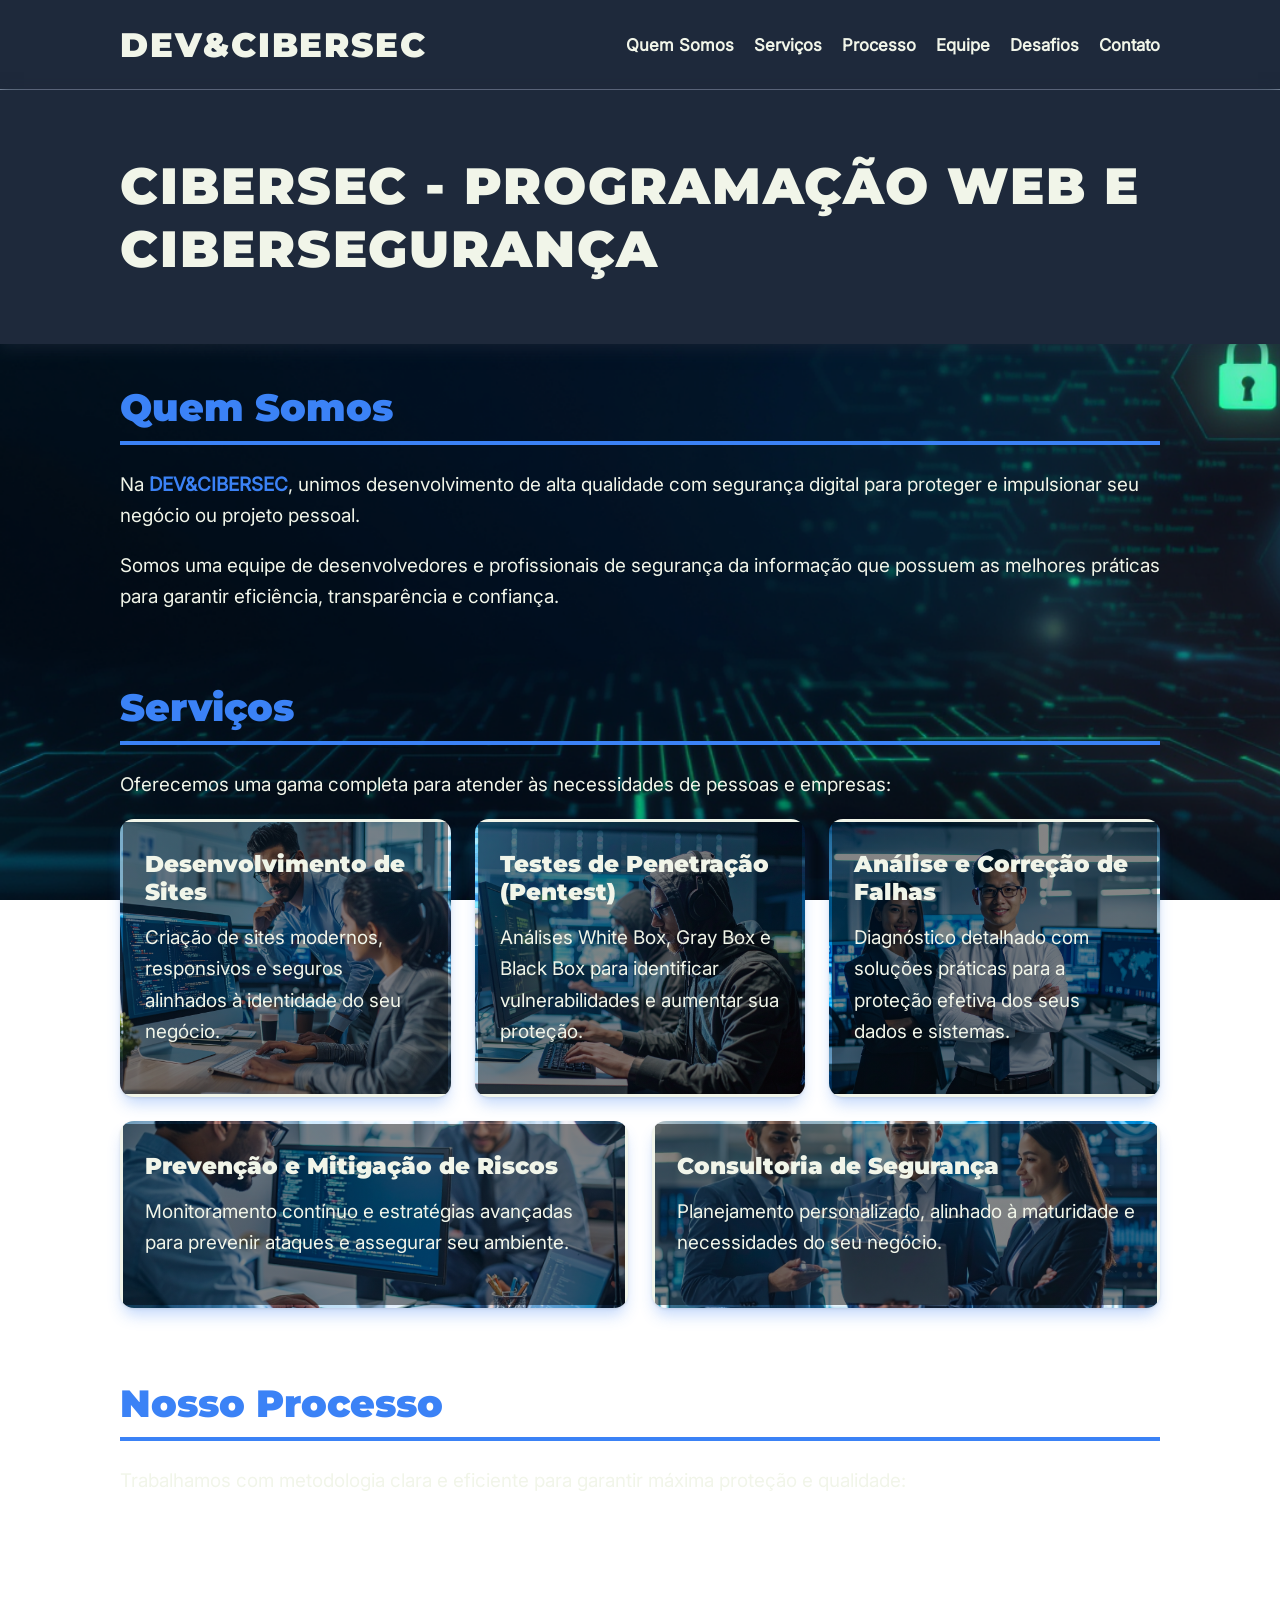
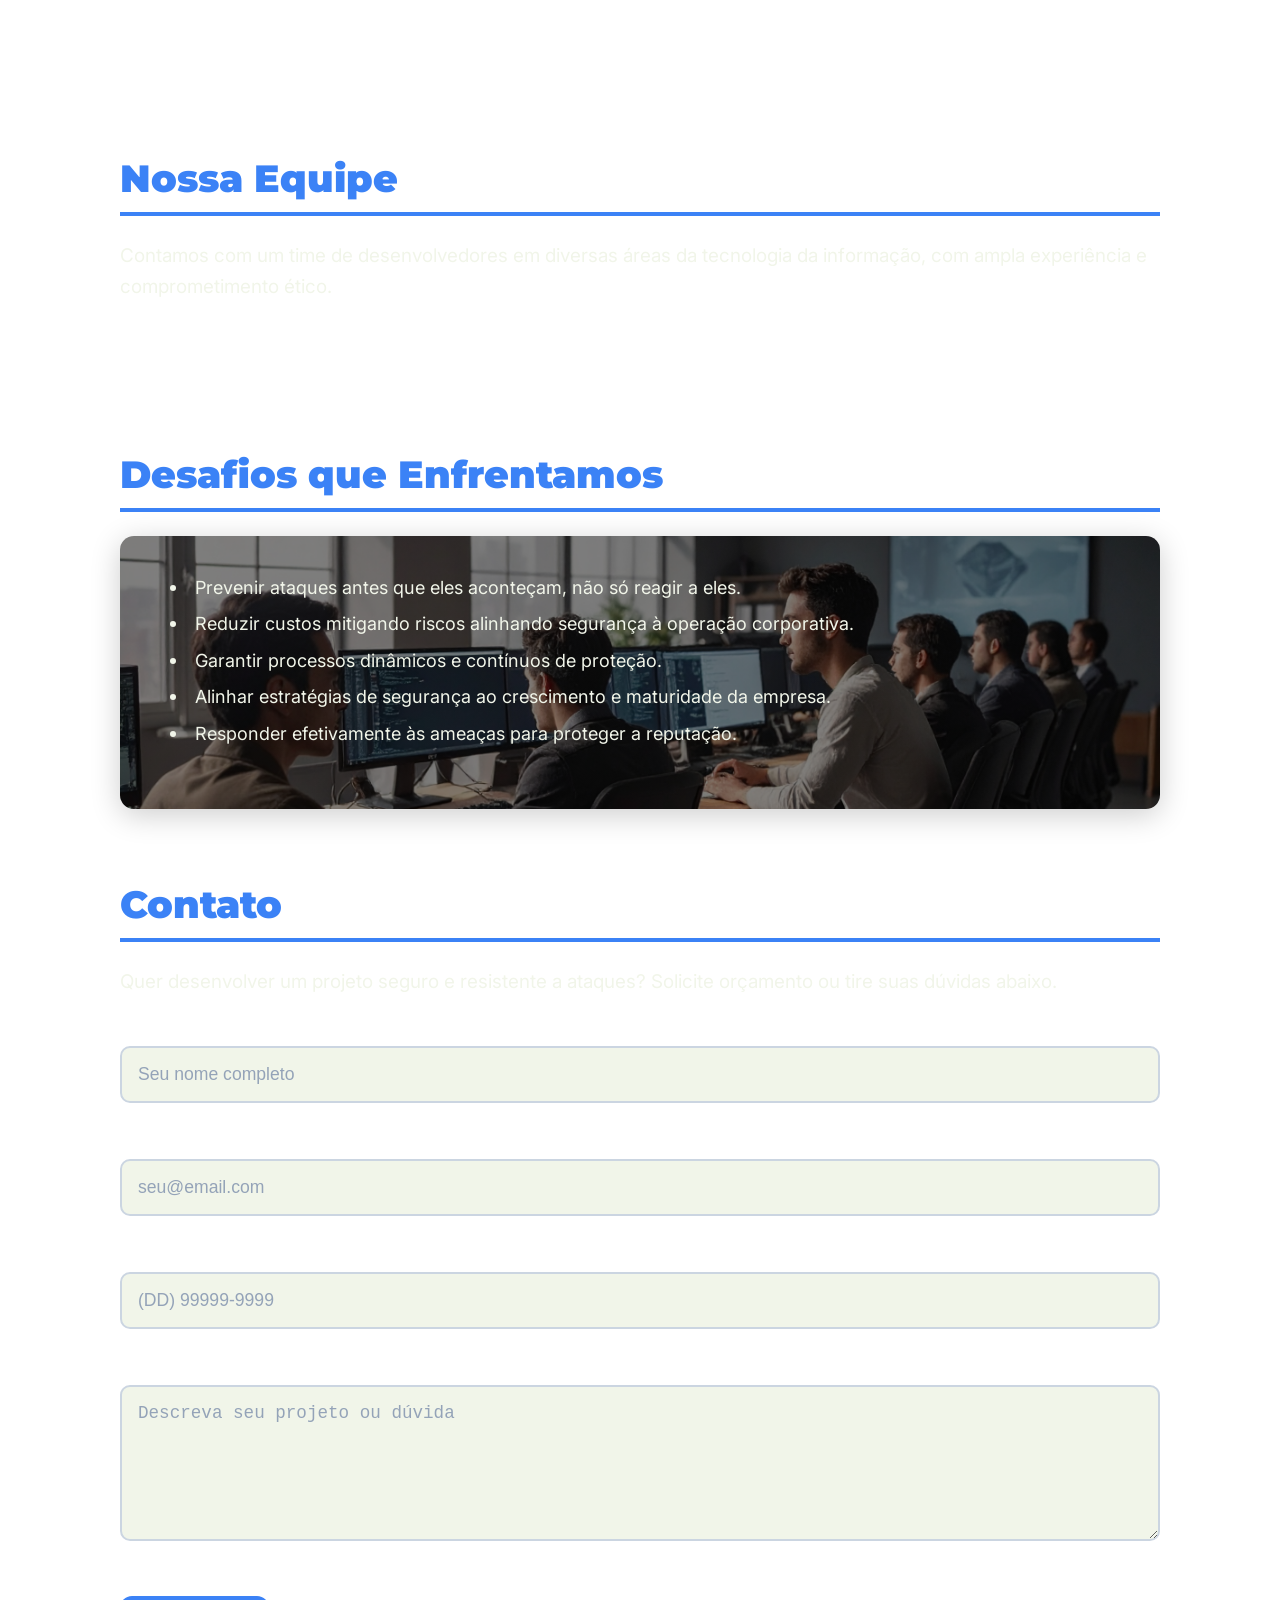
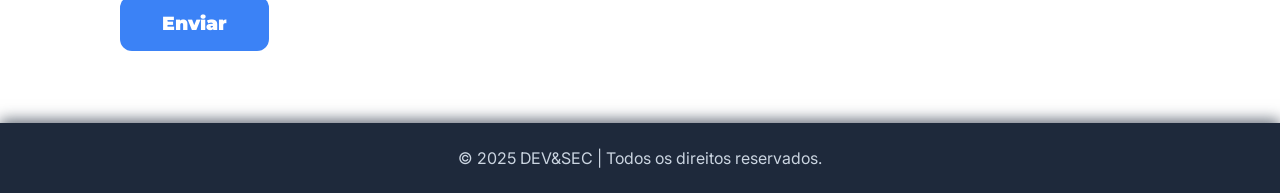
<file: index.html>
<!DOCTYPE html>
<html lang="pt-BR">
  <head>
    <meta charset="UTF-8" />
    <meta
      name="viewport"
      content="width=device-width, initial-scale=1, maximum-scale=1"
    />
    <meta
      name="description"
      content="Empresa especializada em programação web e desenvolvimento full stack. Criamos sites, aplicativos e sistemas personalizados com front-end, back-end, banco de dados, JavaScript, PHP, MySQL e HTML."
    />
    <meta
      name="keywords"
      content="programação web, profissional front-end, profissional back-end, empresa de programação, serviço full stack, desenvolver site, desenvolver aplicativo, desenvolver app, desenvolvedor banco de dados, javascript, php, mysql, html"
    />
    <title>DEV&CIBERSEC - Programação Web, Desenvolvimento e Segurança</title>
    <link rel="stylesheet" href="./assets/css/style.css" />
    <script src="./assets/javascript/script.js" defer></script>
  </head>
  <body>
    <div class="wrapper">
      <header>
        <div class="container">
          <a href="./index.html" class="title">DEV&CIBERSEC</a>
          <button
            id="menu-toggle"
            aria-label="Toggle navigation menu"
            aria-expanded="false"
          >
            &#9776;
          </button>
          <nav id="nav-menu" aria-label="Menu principal">
            <a href="#sobre">Quem Somos</a>
            <a href="#servicos">Serviços</a>
            <a href="#processo">Processo</a>
            <a href="#equipe">Equipe</a>
            <a href="#desafios">Desafios</a>
            <a href="#contato">Contato</a>
          </nav>
        </div>
      </header>
      <main>
        <header class="main-header">
          <div class="container">
            <h1 class="title h1-title">
              CiberSec - Programação Web e Cibersegurança
            </h1>
          </div>
        </header>
        <section id="sobre" aria-label="Quem Somos" class="section-fade">
          <div class="container">
            <h2>Quem Somos</h2>
            <p>
              Na <span class="highlight">DEV&CIBERSEC</span>, unimos
              desenvolvimento de alta qualidade com segurança digital para
              proteger e impulsionar seu negócio ou projeto pessoal.
            </p>
            <p>
              Somos uma equipe de desenvolvedores e profissionais de segurança
              da informação que possuem as melhores práticas para garantir
              eficiência, transparência e confiança.
            </p>
          </div>
        </section>

        <section
          id="servicos"
          aria-label="Serviços oferecidos"
          class="section-fade delay-1"
        >
          <div class="container">
            <h2>Serviços</h2>
            <p>
              Oferecemos uma gama completa para atender às necessidades de
              pessoas e empresas:
            </p>
            <div class="services-list">
              <article class="service-item dev-sites" tabindex="0">
                <h3>Desenvolvimento de Sites</h3>
                <p>
                  Criação de sites modernos, responsivos e seguros alinhados à
                  identidade do seu negócio.
                </p>
              </article>
              <article class="service-item pentest" tabindex="0">
                <h3>Testes de Penetração (Pentest)</h3>
                <p>
                  Análises White Box, Gray Box e Black Box para identificar
                  vulnerabilidades e aumentar sua proteção.
                </p>
              </article>
              <article class="service-item analise-falhas" tabindex="0">
                <h3>Análise e Correção de Falhas</h3>
                <p>
                  Diagnóstico detalhado com soluções práticas para a proteção
                  efetiva dos seus dados e sistemas.
                </p>
              </article>
              <article class="service-item mitigacao-riscos" tabindex="0">
                <h3>Prevenção e Mitigação de Riscos</h3>
                <p>
                  Monitoramento contínuo e estratégias avançadas para prevenir
                  ataques e assegurar seu ambiente.
                </p>
              </article>
              <article class="service-item consultoria-seguranca" tabindex="0">
                <h3>Consultoria de Segurança</h3>
                <p>
                  Planejamento personalizado, alinhado à maturidade e
                  necessidades do seu negócio.
                </p>
              </article>
            </div>
          </div>
        </section>

        <section
          id="processo"
          aria-label="Nosso processo de trabalho"
          class="section-fade delay-2"
        >
          <div class="container">
            <h2>Nosso Processo</h2>
            <p>
              Trabalhamos com metodologia clara e eficiente para garantir máxima
              proteção e qualidade:
            </p>
            <ul class="process-list">
              <li>
                Coleta e análise detalhada das informações e necessidades do
                cliente.
              </li>
              <li>Identificação detalhada de vulnerabilidades e riscos.</li>
              <li>
                Exploração controlada dessas falhas para avaliação realista dos
                impactos.
              </li>
              <li>
                Entrega de relatório completo com soluções e recomendações
                personalizadas.
              </li>
              <li>
                Acompanhamento e suporte contínuo para manutenção da segurança.
              </li>
            </ul>
          </div>
        </section>

        <section
          id="equipe"
          aria-label="Conheça nossa equipe"
          class="section-fade delay-3"
        >
          <div class="container">
            <h2>Nossa Equipe</h2>
            <p>
              Contamos com um time de desenvolvedores em diversas áreas da
              tecnologia da informação, com ampla experiência e comprometimento
              ético.
            </p>
            <ul>
              <li>Especialistas em Pentest.</li>
              <li>Desenvolvedores com foco em segurança e usabilidade.</li>
            </ul>
          </div>
        </section>

        <section
          id="desafios"
          aria-label="Desafios enfrentados e soluções"
          class="section-fade delay-4"
        >
          <div class="container">
            <h2>Desafios que Enfrentamos</h2>
            <div class="challenges equipe-fundo">
              <ul>
                <li>
                  Prevenir ataques antes que eles aconteçam, não só reagir a
                  eles.
                </li>
                <li>
                  Reduzir custos mitigando riscos alinhando segurança à operação
                  corporativa.
                </li>
                <li>Garantir processos dinâmicos e contínuos de proteção.</li>
                <li>
                  Alinhar estratégias de segurança ao crescimento e maturidade
                  da empresa.
                </li>
                <li>
                  Responder efetivamente às ameaças para proteger a reputação.
                </li>
              </ul>
            </div>
          </div>
        </section>

        <section
          id="contato"
          aria-label="Formulário de contato e orçamento"
          class="section-fade delay-5"
        >
          <div class="container">
            <h2>Contato</h2>
            <p>
              Quer desenvolver um projeto seguro e resistente a ataques?
              Solicite orçamento ou tire suas dúvidas abaixo.
            </p>
            <form
              id="contactForm"
              onsubmit="return enviarFormulario();"
              novalidate
            >
              <label for="nome">Nome Completo</label>
              <input
                type="text"
                id="nome"
                name="nome"
                placeholder="Seu nome completo"
                required
                aria-required="true"
              />

              <label for="email">Email</label>
              <input
                type="email"
                id="email"
                name="email"
                placeholder="seu@email.com"
                required
                aria-required="true"
              />

              <label for="telefone">Telefone</label>
              <input
                type="tel"
                id="telefone"
                name="telefone"
                placeholder="(DD) 99999-9999"
              />

              <label for="mensagem">Mensagem / Orçamento</label>
              <textarea
                id="mensagem"
                name="mensagem"
                rows="6"
                placeholder="Descreva seu projeto ou dúvida"
                required
                aria-required="true"
              ></textarea>

              <button type="submit" class="btn-primary">Enviar</button>
            </form>
          </div>
        </section>
      </main>

      <footer>
        <div class="container">
          &copy; 2025 DEV&SEC | Todos os direitos reservados.
        </div>
      </footer>
    </div>
  </body>
</html>
</file>
<file: assets/css/style.css>
/* Global */
* {
  margin: 0;
  padding: 0;
  box-sizing: border-box;
}

/* fonts */

/* Montserrat Black */
@font-face {
  font-family: "Montserrat";
  src: url("../fonts/Montserrat-Black.ttf") format("truetype");
  font-weight: 900;
  font-style: normal;
}

/* Inter Regular */
@font-face {
  font-family: "Inter";
  src: url("../fonts/Inter-Regular.ttf") format("truetype");
  font-weight: 400;
  font-style: normal;
}

/* Variáveis */

:root {
  --orange: #a27c53;
  --blue: #3b82f6;
  --dark-blue: #1e40af;
  --gray: #1e293b;
  --light: #cbd5e1;
  --light-gray: #94a3b8;
  --white: #f1f5e9;
  --font: "Inter", sans-serif;
  --display: "Montserrat", sans-serif;
}

/* Corpo do site */
body {
  background-image: linear-gradient(
      135deg,
      rgba(224, 242, 254, 0) 0%,
      rgba(247, 250, 252, 0) 100%
    ),
    url("../images/imagens-dev-cibersec.png");
  background-repeat: no-repeat;
  background-position: center center;
  background-attachment: fixed;
  background-size: cover;
  font-family: var(--font);
  color: #334155;
}

.wrapper {
  overflow-x: hidden;
}

.container {
  max-width: 1080px;
  width: 90%;
  margin: 0 auto;
  padding: 0 20px;
}

h1,
h2,
h3 {
  font-family: var(--display);
}

/* Links */
a {
  color: var(--white);
  text-decoration: none;
  transition: color 0.3s ease;
}
a:hover,
a:focus {
  color: var(--dark-blue);
  outline: none;
}

/* Cabeçalho */
header {
  background: var(--gray);
  color: var(--white);
  padding: 1.5rem 0;
  box-shadow: 0 4px 15px rgba(30, 41, 59, 0.6);
  position: sticky;
  top: 0;
  z-index: 9999;
}

header .container {
  display: flex;
  justify-content: space-between;
  align-items: center;
  flex-wrap: wrap;
}

.title {
  font-size: 2.1rem;
  font-weight: 800;
  letter-spacing: 0.12rem;
  user-select: none;
  font-family: var(--display);
}

nav {
  display: flex;
  gap: 20px;
}

nav a {
  font-weight: 600;
  font-size: 1.05rem;
  padding: 0.5rem 0;
  position: relative;
  transition: color 0.25s ease;
}

nav a:focus,
nav a:hover {
  color: var(--blue);
  outline-offset: 3px;
  outline-color: var(--blue);
}

/* Botão menu mobile */
#menu-toggle {
  display: none;
  font-size: 2rem;
  background: none;
  border: none;
  color: var(--white);
  cursor: pointer;
}

/* Conteúdo principal */
main {
  margin: 0 auto 4rem;
  border-top: 1px solid var(--light-gray);
}

/* Seções */

.main-header {
  margin-bottom: 40px;
}

.h1-title {
  color: var(--white);
  padding: 40px 0;
  text-transform: uppercase;
  font-size: 3.2rem;
}

section {
  margin-bottom: 4.5rem;
  opacity: 0;
  transform: translateY(15px);
  animation-fill-mode: forwards;
  animation-name: fadeSlideIn;
  animation-duration: 1s;
  animation-timing-function: cubic-bezier(0.4, 0, 0.2, 1);
}
.section-fade {
  animation-fill-mode: forwards;
  opacity: 0;
  transform: translateY(15px);
  animation-name: fadeSlideIn;
  animation-duration: 1s;
  animation-timing-function: cubic-bezier(0.4, 0, 0.2, 1);
}
.delay-1 {
  animation-delay: 0.15s;
}
.delay-2 {
  animation-delay: 0.3s;
}
.delay-3 {
  animation-delay: 0.45s;
}
.delay-4 {
  animation-delay: 0.6s;
}
.delay-5 {
  animation-delay: 0.75s;
}

@keyframes fadeSlideIn {
  to {
    opacity: 1;
    transform: translateY(0);
  }
}

/* Títulos */
h2 {
  font-size: 2.4rem;
  border-bottom: 4px solid var(--blue);
  padding-bottom: 0.6rem;
  margin-bottom: 1.5rem;
  color: var(--blue);
  font-weight: 700;
  user-select: none;
}
h3 {
  font-size: 1.45rem;
  margin-bottom: 1rem;
  color: var(--gray);
  font-weight: 700;
}

/* Parágrafos e listas */
p {
  font-size: 1.18rem;
  margin-bottom: 1.2rem;
  color: var(--white);
  line-height: 1.65;
}
ul {
  list-style-position: inside;
  margin-bottom: 1.6rem;
}
ul li {
  margin-bottom: 0.9rem;
  font-size: 1.13rem;
  color: var(--gray);
}

/* Highlight */
.highlight {
  color: var(--blue);
  font-weight: 700;
}

/* Letras brancas para as listas e labels solicitados */
.process-list li {
  color: white !important;
}
#equipe ul li {
  color: white !important;
}
form label {
  color: white !important;
}

/* Lista serviços */
.services-list {
  display: flex;
  flex-wrap: wrap;
  gap: 24px;
  justify-content: center;
}

/* caixas com fundo */
.service-item {
  background: var(--white);
  border-radius: 14px;
  box-shadow: 0 1px 3px rgba(0, 0, 0, 0.1),
    0 10px 15px -3px rgba(59, 130, 246, 0.3);
  flex: 1 1 280px;
  padding: 28px 22px;
  border: 3px solid transparent;
  transition: transform 0.35s ease, border-color 0.35s ease,
    box-shadow 0.35s ease;
  cursor: pointer;
  outline-offset: 3px;
}
.service-item:hover,
.service-item:focus {
  transform: translateY(-8px);
  border-color: var(--blue);
  box-shadow: 0 4px 12px rgba(59, 130, 246, 0.4),
    0 14px 25px -5px rgba(59, 130, 246, 0.55);
  outline: none;
}

/* Desenvolvimento de Sites com imagem */
.service-item.dev-sites {
  background-image: linear-gradient(rgba(0, 0, 0, 0.45), rgba(0, 0, 0, 0.45)),
    url("../images/programadores programando 3.jpg");
  background-size: cover;
  background-position: center;
  background-repeat: no-repeat;
  color: var(--white);
}
.service-item.dev-sites h3,
.service-item.dev-sites p {
  color: var(--white);
}

/* Testes de Penetração */
.service-item.pentest {
  background-image: linear-gradient(rgba(0, 0, 0, 0.48), rgba(0, 0, 0, 0.48)),
    url("../images/pentesters 3.jpg");
  background-size: cover;
  background-position: center;
  background-repeat: no-repeat;
  color: var(--white);
}
.service-item.pentest h3,
.service-item.pentest p {
  color: var(--white);
}

/* Análise e Correção de Falhas */
.service-item.analise-falhas {
  background-image: linear-gradient(rgba(0, 0, 0, 0.48), rgba(0, 0, 0, 0.48)),
    url("../images/Consultores de Segurança da Informação.jpg");
  background-size: cover;
  background-position: center;
  background-repeat: no-repeat;
  color: var(--white);
}
.service-item.analise-falhas h3,
.service-item.analise-falhas p {
  color: var(--white);
}

/* Prevenção e mitigação de Riscos */
.service-item.mitigacao-riscos {
  background-image: linear-gradient(rgba(0, 0, 0, 0.48), rgba(0, 0, 0, 0.48)),
    url("../images/programadores programando 4.jpg");
  background-size: cover;
  background-position: center;
  background-repeat: no-repeat;
  color: var(--white);
}
.service-item.mitigacao-riscos h3,
.service-item.mitigacao-riscos p {
  color: var(--white);
}

/* Consultoria de Segurança */
.service-item.consultoria-seguranca {
  background-image: linear-gradient(rgba(0, 0, 0, 0.48), rgba(0, 0, 0, 0.48)),
    url("../images/Consultores de Segurança da Informação 2.jpg");
  background-size: cover;
  background-position: center;
  background-repeat: no-repeat;
  color: var(--white);
}
.service-item.consultoria-seguranca h3,
.service-item.consultoria-seguranca p {
  color: var(--white);
}

/* Fundo personalizado para a seção "Desafios que Enfrentamos" */
.challenges.equipe-fundo {
  background-image: linear-gradient(rgba(0, 0, 0, 0.5), rgba(0, 0, 0, 0.5)),
    url("../images/equipe desenvolvedores.jpg");
  background-size: cover;
  background-position: center;
  background-repeat: no-repeat;
  border-radius: 14px;
  box-shadow: 0 6px 30px rgba(0, 0, 0, 0.2);
  padding: 40px 50px;
  color: var(--white);
}

/* Cor branca para itens da lista na seção desafios */
.challenges.equipe-fundo ul li {
  color: var(--white);
}

/* Processo */
.process-list {
  margin-left: 28px;
  margin-bottom: 20px;
}

/* Botão */
.btn-primary {
  background-color: var(--blue);
  color: white;
  padding: 16px 42px;
  border: none;
  border-radius: 12px;
  font-weight: 700;
  font-size: 1.18rem;
  cursor: pointer;
  transition: background-color 0.35s ease, box-shadow 0.35s ease;
  display: inline-block;
  font-family: var(--display);
  margin-top: 25px;
}
.btn-primary:hover,
.btn-primary:focus {
  background-color: var(--dark-blue);
  box-shadow: 0 0 13px var(--dark-blue);
  outline: none;
}

/* Formulário */
form {
  /* deixar branco */
  /* background-color: var(--gray;
  padding: 20px;
  border-radius: 12px; */
}
form label {
  display: block;
  margin-bottom: 10px;
  font-weight: 700;
  color: white !important;
}
form input,
form textarea {
  width: 100%;
  padding: 16px;
  margin-bottom: 26px;
  font-size: 1.1rem;
  border-radius: 10px;
  border: 2px solid var(--light);
  transition: border-color 0.35s ease;
  color: var(--gray);
  background-color: var(--white);
}
form input::placeholder,
form textarea::placeholder {
  color: var(--light-gray);
}
form input:focus,
form textarea:focus {
  border-color: var(--blue);
  outline: none;
}

/* Rodapé */
footer {
  background-color: var(--gray);
  color: var(--light);
  text-align: center;
  padding: 25px 20px;
  font-size: 1rem;
  box-shadow: 0 -3px 14px rgba(30, 41, 59, 0.7);
  user-select: none;
}

/* Responsividade */
@media (max-width: 990px) {
  header {
    flex-direction: column;
    text-align: center;
  }

  .title {
    font-size: 1.7rem;
  }

  nav {
    flex-direction: column;
    gap: 12px;
    margin-top: 12px;
    display: none; /* padrão escondido */
    width: 100%;
  }

  nav.active {
    display: flex;
  }

  nav a {
    font-size: 1.1rem;
    margin-left: 0;
  }

  .h1-title {
    font-size: 2rem;
  }

  .services-list {
    flex-direction: column;
    align-items: center;
  }

  #menu-toggle {
    display: block;
  }

  /* Ajustes fundo no cel */
  .challenges.equipe-fundo {
    padding: 25px 20px;
  }
}
</file>
